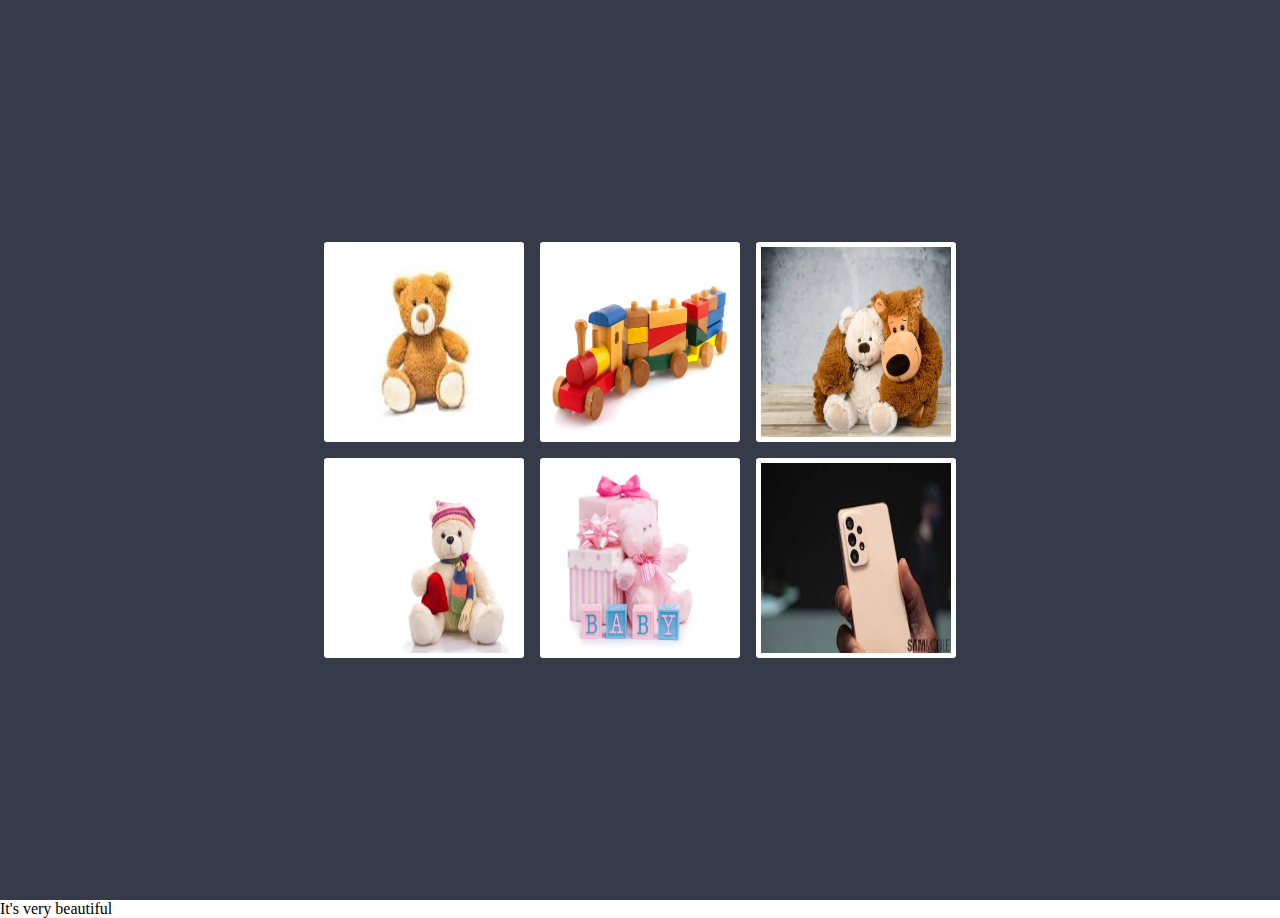
<file: photogallery/index.html>
<!DOCTYPE html>
<html lang="en">
<head>
  <meta charset="UTF-8">
  <meta http-equiv="X-UA-Compatible" content="IE=edge">
  <meta name="viewport" content="width=device-width, initial-scale=1.0">
  <title>Document</title>
  <link rel="stylesheet" href="css/style.css">
</head>
<body>
  <div class="container">
      
      <img src="images/toy1.jpg" class="img">
      <img src="images/toy2.jpg" class="img">
      <img src="images/toy3.jpg" class="img">
      <img src="images/toy4.jpg" class="img">
      <img src="images/toy5.jpg" class="img">
      <img src="images/phone3.jpg" class="img">
     
  </div>
  <p id="tx">It's very beautiful</p>
  <script src="js/script.js"></script>
</body>
</html>
</file>
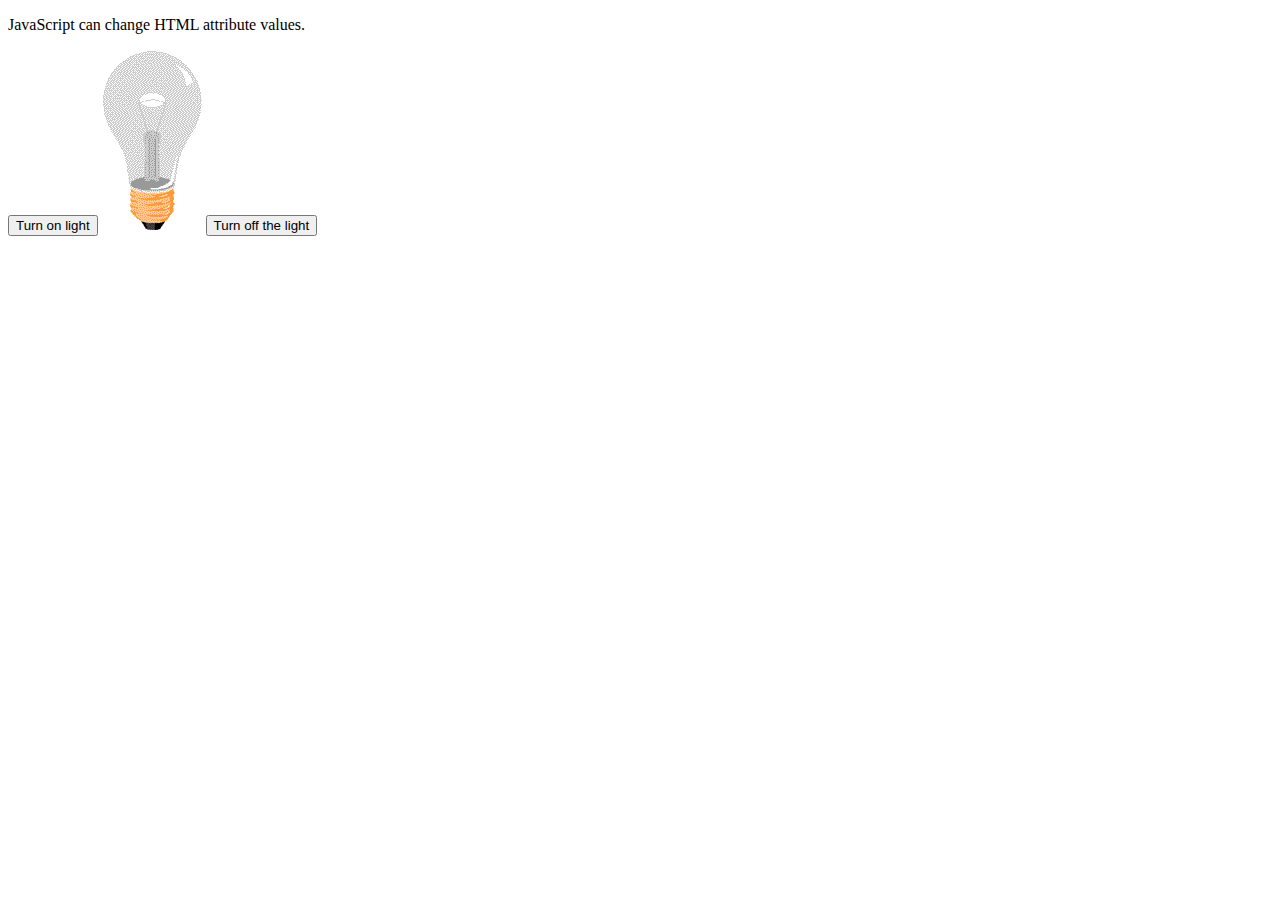
<file: bulb/bulb.html>
<!DOCTYPE html>
<html lang="en">
<head>
    <meta charset="UTF-8">
    <meta http-equiv="X-UA-Compatible" content="IE=edge">
    <meta name="viewport" content="width=device-width, initial-scale=1.0">
    <title>bulb</title>
</head>
<body>
    <p> JavaScript can change HTML attribute values.</p>
     
    <button onclick="document.getElementById('myImage').src='pic_bulbon.gif'">Turn on light</button>
    
    <img id="myImage" src="pic_bulboff.gif" style="width:100px">
     
    <button onclick="document.getElementById('myImage').src='pic_bulboff.gif'"> Turn off the light</button>
    
</body>
</html>
</file>
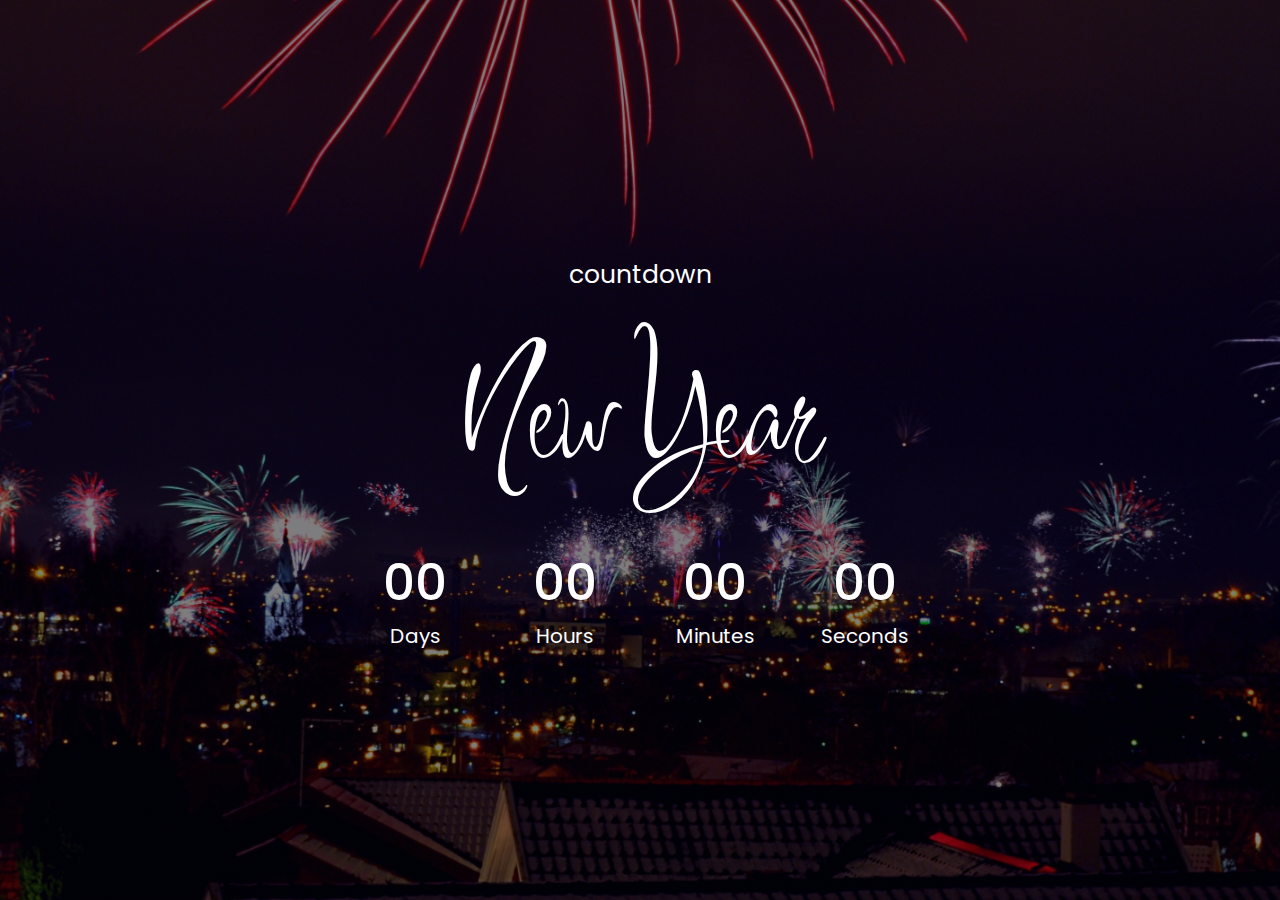
<file: countdown/countdown.html>
<!DOCTYPE html>
<html lang="en">
<head>
    <meta charset="UTF-8">
    <meta http-equiv="X-UA-Compatible" content="IE=edge">
    <meta name="viewport" content="width=device-width, initial-scale=1.0">
    <title>countdown</title>
    <link rel="stylesheet" href="css/style.css">
</head>
<body>
    <p>countdown  </p>
    <h2 class="newyear">New Year</h2>
    <div  class="counter">

        <div class="box">
            <h2 id="days">00</h2>
            <small>Days</small>
        </div>

        <div class="box">
            <h2 id="hours">00</h2>
            <small>Hours</small>
        </div>

        <div class="box">
            <h2 id="minutes">00</h2>
            <small>Minutes</small>
        </div>

        <div class="box">
            <h2 id="seconds">00</h2>
            <small>Seconds</small>
        </div>
    </div>
    <script src="js/script.js"></script>
</body>
</html>
</file>
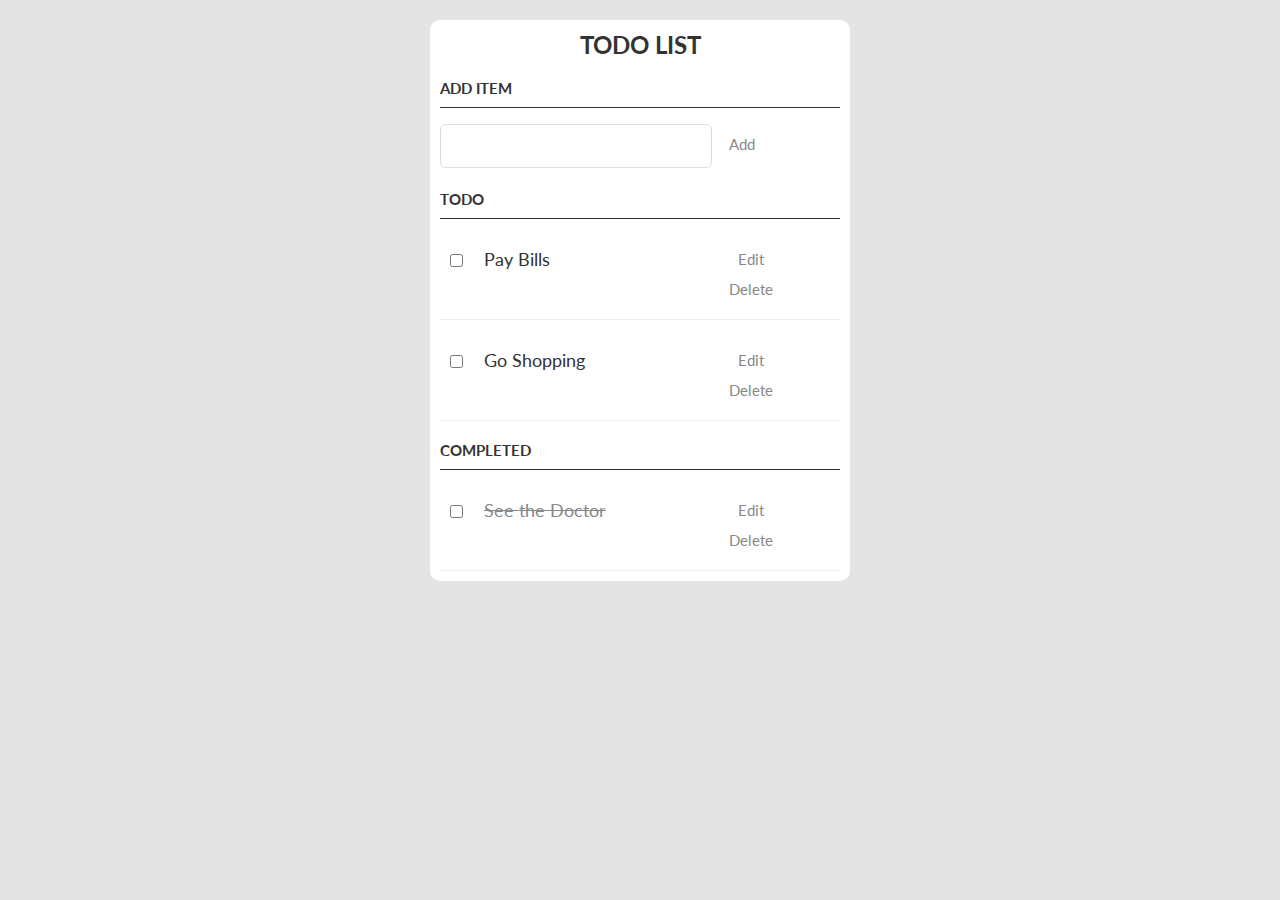
<file: today list/todolist.html>
<!DOCTYPE html>
<html lang="en">
<head>
    <meta charset="UTF-8">
    <meta http-equiv="X-UA-Compatible" content="IE=edge">
    <meta name="viewport" content="width=device-width, initial-scale=1.0">
    <title>Document</title>
</head>
<link rel="stylesheet" href="css/style.css">
<body>
    <div class="container">
		<h2>TODO LIST</h2>
		<h3>Add Item</h3>
		<p>
			<input id="new-task" type="text">
			<button>Add</button>
		</p>

		<h3>Todo</h3>
		<ul id="incomplete-tasks">
			<li><input type="checkbox">
				<label>Pay Bills</label>
				<input type="text">
				<button class="edit">Edit</button>
				<button class="delete">Delete</button>
			</li>
			<li>
				<input type="checkbox">
				<label>Go Shopping</label>
				<input type="text" value="Go Shopping">
				<button class="edit">Edit</button>
				<button class="delete">Delete</button>
			</li>
		</ul>

		<h3>Completed</h3>
		<ul id="completed-tasks">
			<li><input type="checkbox">
				<label>See the Doctor</label>
				<input type="text">
				<button class="edit">Edit</button>
				<button class="delete">Delete</button>
			</li>
		</ul>
	</div>
   <script src="js/script.js"></script>
</body>

</html>
</file>
<file: photogallery/css/style.css>
*{
    margin: 0;
    padding: 0;
    box-sizing: border-box;
  }
  
  .container{
    height: 100vh;
    background-color: #353b48;
    display:grid;
    grid-template-columns: repeat(3,200px);
    justify-content: center;
    align-content: center;
    gap: 16px;
  }
  
  
  .img{
    width: 200px;
    height: 200px;
   
    background-color: #fff;
    padding: 5px;
    border-radius: 3px;
  }
  
  #modal{
    background-color: rgba(255,255,255,0.5);
    position: fixed;
    top: 0;
    width: 100%;
    height: 100%;
    
    display: none;
  }
  
  
  #modal.active{
    display: grid;
    place-items: center;
  }
  
  #img{
    max-width: 80%;
    max-height: 80%;
    border: 4px solid white;
    box-shadow: 1px 3px 20px rgba(0,0,0,0.5);
  }
</file>
<file: countdown/css/style.css>
@import url('https://fonts.googleapis.com/css2?family=Poppins:wght@300;400&display=swap');
@import url('https://fonts.googleapis.com/css2?family=Inspiration&family=Poppins:wght@300;400&display=swap');


*{
    margin:0;
    padding:0;
    font-family:'poppins';
}

body{
    width:100vw;
    height: 100vh;
    display:flex;
    justify-content: center;
    align-items:center;
    flex-direction: column;
    background: linear-gradient(rgba(0,0,0,0.5),rgba(0,0,0,0.5)),url('../images/newyear.jpg');
    color:#fff;
   
    background-size:cover;
    
}

p{
    font-size: 13px;
  }
  
  .newyear{
    font-family: 'Inspiration';
    font-size: 50px;
    font-weight: 400;
    margin-top: 30px;
  }
  
  .counter{
    display: flex;
    margin-top: 30px;
  }
  
  .box{
    width: 50px;
    height: 50px;
    text-align: center;
  }
  
  .box h2{
    font-size: 20px;
    font-weight: 500;
  }
  .box small{
    font-size: 10px;
  }
  @media (min-width:576px) {
    p{
      font-size: 18px;
    }
    .newyear{
      font-size: 100px;
    }
    .box{
      width: 100px;
      height: 70px;
    }
  
    .box h2{
      font-size: 30px;
    }
    .box small{
      font-size:15px;
    }
  }
  
  @media (min-width:768px) {
    p{
      font-size: 25px;
    }
    .newyear{
      font-size: 150px;
    }
    
    .box{
      width: 150px;
      height: 100px;
    }
  
    .box h2{
      font-size: 50px;
    }
    .box small{
      font-size:20px;
    }
  }
</file>
<file: today list/css/style.css>
@import url('https://fonts.googleapis.com/css2?family=Lato:wght@300;400&family=Poppins:wght@300;400&family=Roboto:ital,wght@1,100&display=swap');
body {
	background: #fff;
	color: #333;
	font-family: Lato, sans-serif;
	background-color:#e4e4e4;
}

.container {
	display: block;
	width: 400px;
	margin: 10px auto 100px;
	background-color:white;
	padding:0px 10px 10px 10px;
	border-radius:10px
}

h2 {
	text-align:center;
	padding-top:10px;
	margin-bottom:0px;
}

ul {
	margin: 0;
	padding: 0;
}

li * {
	float: left;
}



button {
	background: none;
	border: 0px;
	color: #888;
	font-size: 15px;
	width: 60px;
	margin: 10px 0 0;
	font-family: Lato, sans-serif;
	cursor: pointer;
}

button:hover {
	color: #333;
}


/* Heading */

h3,
label[for='new-task'] {
	color: #333;
	font-size: 15px;
	border-bottom: 1px solid #333;
	padding: 20px 0 10px;
	margin: 0;
	text-transform: uppercase;
}

input[type="text"] {
	
	font-size: 18px;
    padding: 10px;
	border: 1px solid #ddd;
	background: #fff;
	border-radius: 6px;
	font-family: Lato, sans-serif;
	color: #888;
}

input[type="text"]:focus {
	color: #333;
}

input#new-task {
	float: left;
	width: 250px;
}

p > button:hover {
	color: #0FC57C;
}

li {
	overflow: hidden;
	padding: 20px 0;
	border-bottom: 1px solid #eee;
}

li > input[type="checkbox"] {
	margin: 0 10px;
	position: relative;
	top: 15px;
}

li > label {
	font-size: 18px;
	line-height: 40px;
	width: 237px;
	padding: 0 0 0 11px;
}

li > input[type="text"] {
	width: 226px;
}

li > .delete:hover {
	color: #CF2323;
}


#completed-tasks label {
	text-decoration: line-through;
	color: #888;
}




ul li input[type=text] {
	display: none;
}

ul li.editMode input[type=text] {
	display: block;
}

ul li.editMode label {
	display: none;
}
</file>
